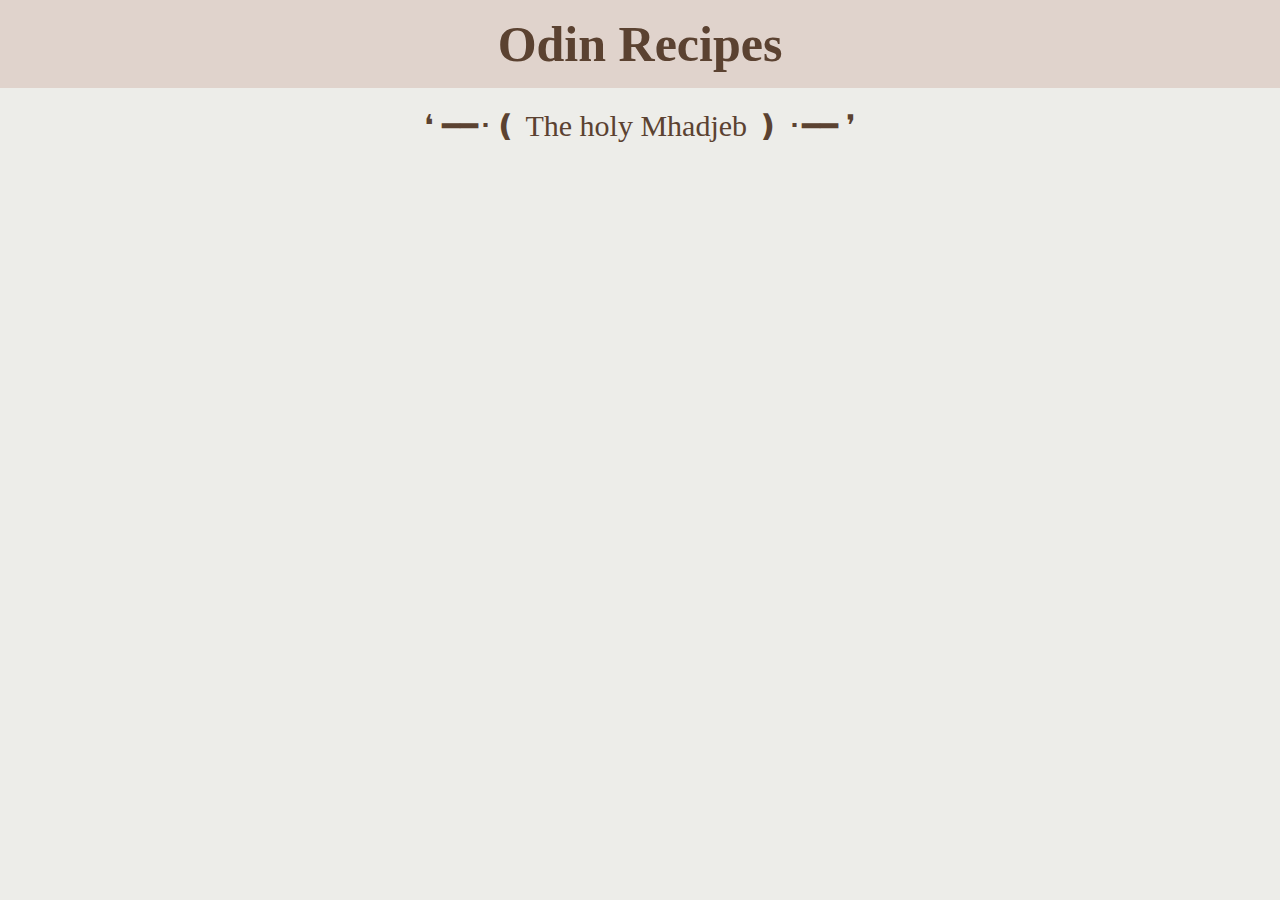
<file: index.html>
<!DOCTYPE html>
<html lang="en">
	<head>
		<meta charset="UTF-8" />
		<meta name="viewport" content="width=device-width, initial-scale=1.0" />
		<title>odin-recipes</title>
		<link rel="stylesheet" href="style.css" />
	</head>
	<body>
		<h1>Odin Recipes</h1>
		<div>
			<a href="./recepies/Mhadjeb/mhadjeb.html"
				>❛ ━━･❪ The holy Mhadjeb ❫ ･━━ ❜</a
			>
		</div>
	</body>
</html>
</file>
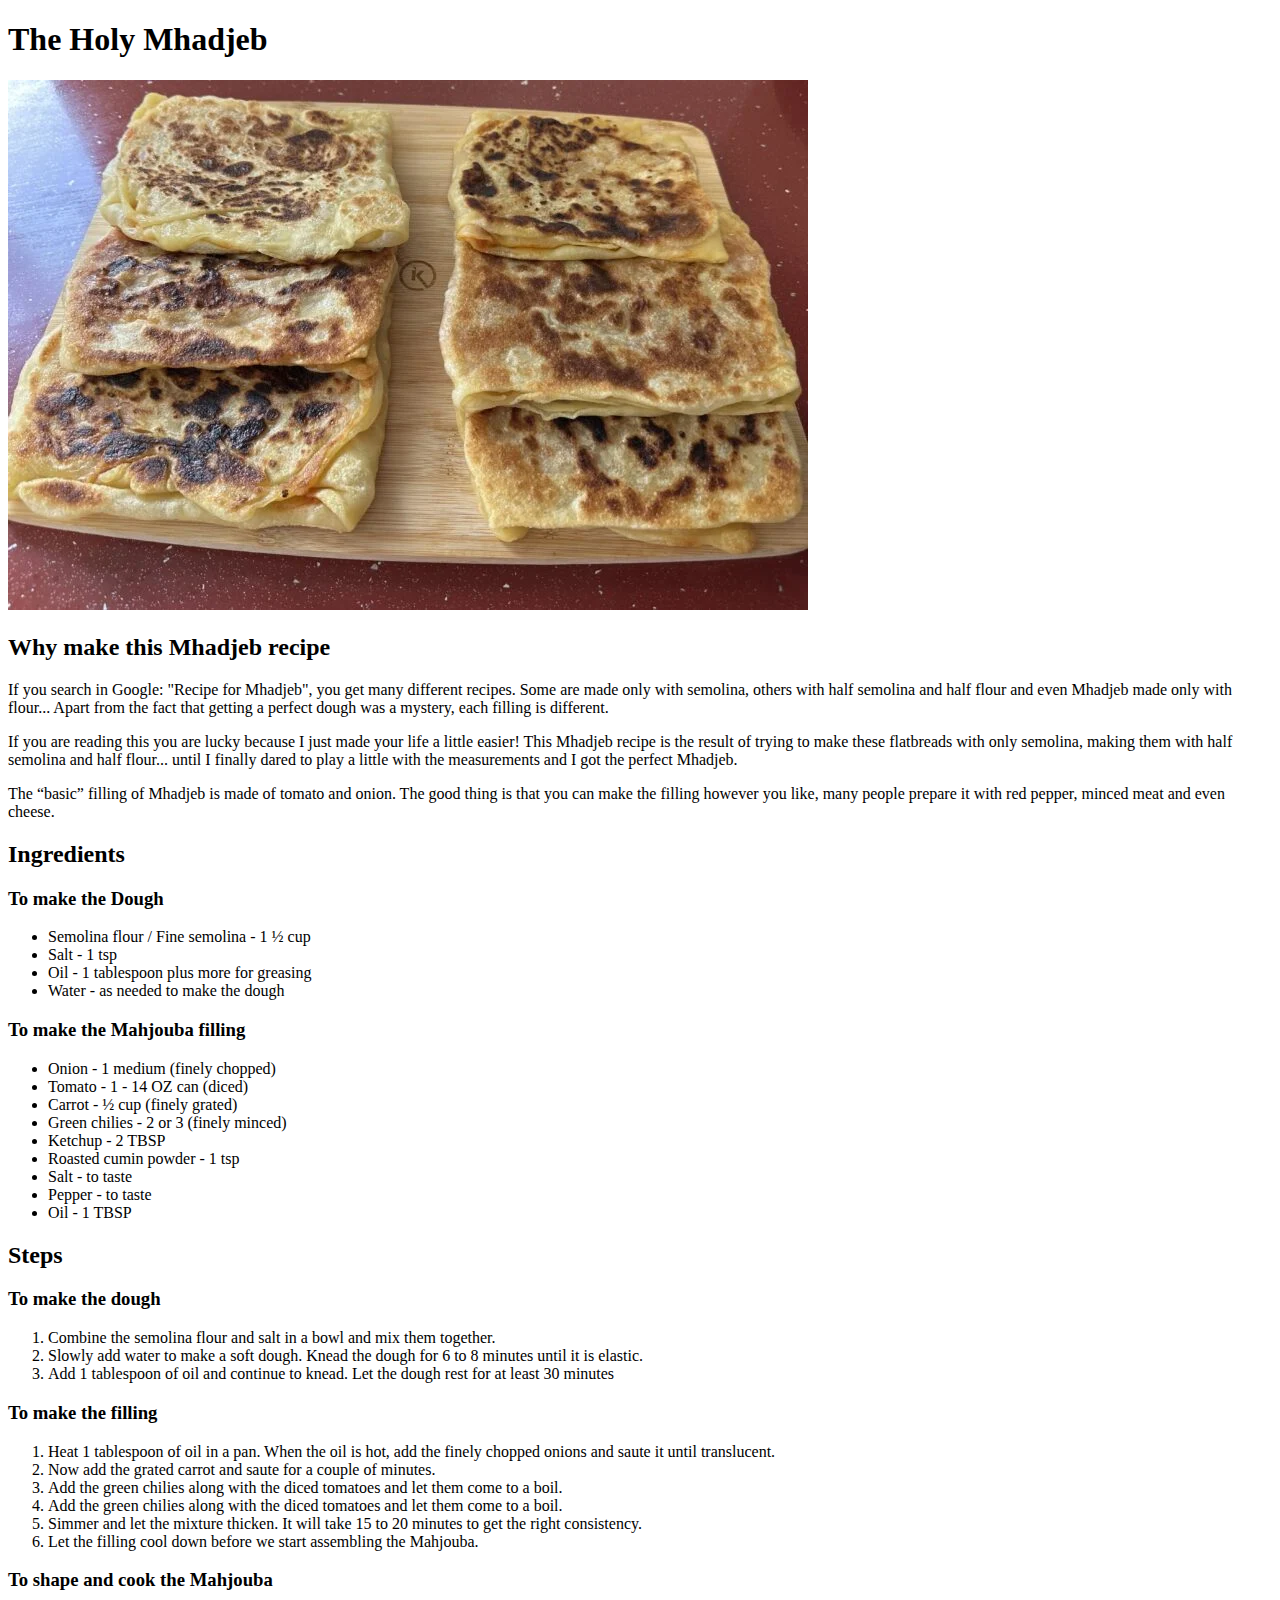
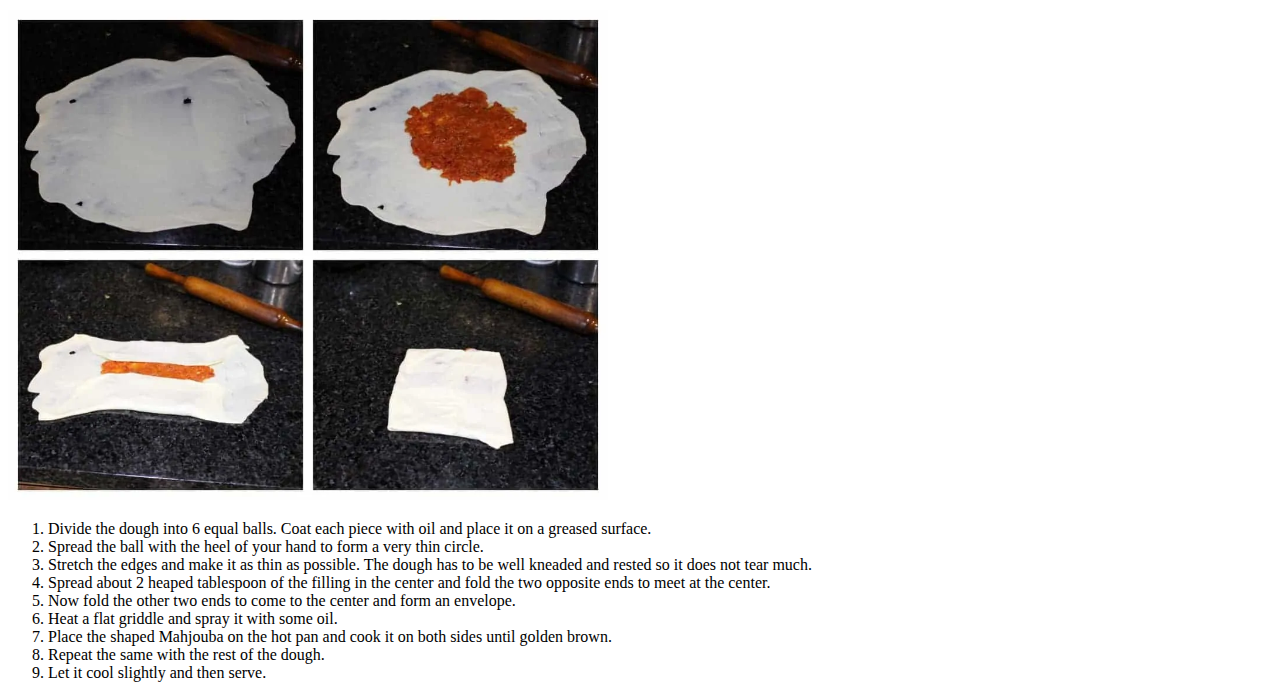
<file: recepies/mhadjeb.html>
<!DOCTYPE html>
<html lang="en">
	<head>
		<meta charset="UTF-8" />
		<meta name="viewport" content="width=device-width, initial-scale=1.0" />
		<title>Mhadjeb</title>
	</head>
	<body>
		<h1>The Holy Mhadjeb</h1>
		<img src="mhadjeb.jpeg" alt="pic of delicious mhadjeb" />
		<h2>Why make this Mhadjeb recipe</h2>
		<p>
			If you search in Google: "Recipe for Mhadjeb", you get many different
			recipes. Some are made only with semolina, others with half semolina and
			half flour and even Mhadjeb made only with flour... Apart from the fact
			that getting a perfect dough was a mystery, each filling is different.
		</p>

		<p>
			If you are reading this you are lucky because I just made your life a
			little easier! This Mhadjeb recipe is the result of trying to make these
			flatbreads with only semolina, making them with half semolina and half
			flour... until I finally dared to play a little with the measurements and
			I got the perfect Mhadjeb.
		</p>

		<p>
			The “basic” filling of Mhadjeb is made of tomato and onion. The good thing
			is that you can make the filling however you like, many people prepare it
			with red pepper, minced meat and even cheese.
		</p>

		<h2>Ingredients</h2>
		<h3>To make the Dough</h3>
		<ul>
			<li>Semolina flour / Fine semolina - 1 ½ cup</li>
			<li>Salt - 1 tsp</li>
			<li>Oil - 1 tablespoon plus more for greasing</li>
			<li>Water - as needed to make the dough</li>
		</ul>
		<h3>To make the Mahjouba filling</h3>
		<ul>
			<li>Onion - 1 medium (finely chopped)</li>
			<li>Tomato - 1 - 14 OZ can (diced)</li>
			<li>Carrot - ½ cup (finely grated)</li>
			<li>Green chilies - 2 or 3 (finely minced)</li>
			<li>Ketchup - 2 TBSP</li>
			<li>Roasted cumin powder - 1 tsp</li>
			<li>Salt - to taste</li>
			<li>Pepper - to taste</li>
			<li>Oil - 1 TBSP</li>
		</ul>
		<h2>Steps</h2>
		<h3>To make the dough</h3>
		<ol>
			<li>
				Combine the semolina flour and salt in a bowl and mix them together.
			</li>
			<li>
				Slowly add water to make a soft dough. Knead the dough for 6 to 8
				minutes until it is elastic.
			</li>
			<li>
				Add 1 tablespoon of oil and continue to knead. Let the dough rest for at
				least 30 minutes
			</li>
		</ol>
		<h3>To make the filling</h3>
		<ol>
			<li>
				Heat 1 tablespoon of oil in a pan. When the oil is hot, add the finely
				chopped onions and saute it until translucent.
			</li>
			<li>Now add the grated carrot and saute for a couple of minutes.</li>
			<li>
				Add the green chilies along with the diced tomatoes and let them come to
				a boil.
			</li>
			<li>
				Add the green chilies along with the diced tomatoes and let them come to
				a boil.
			</li>
			<li>
				Simmer and let the mixture thicken. It will take 15 to 20 minutes to get
				the right consistency.
			</li>
			<li>
				Let the filling cool down before we start assembling the Mahjouba.
			</li>
		</ol>
		<h3>To shape and cook the Mahjouba</h3>
		<img
			src="mhadjeb_steps.jpeg"
			alt="steps to shape mhadjeb"
			height="auto"
			width="600px"
		/>
		<ol>
			<li>
				Divide the dough into 6 equal balls. Coat each piece with oil and place
				it on a greased surface.
			</li>
			<li>
				Spread the ball with the heel of your hand to form a very thin circle.
			</li>
			<li>
				Stretch the edges and make it as thin as possible. The dough has to be
				well kneaded and rested so it does not tear much.
			</li>
			<li>
				Spread about 2 heaped tablespoon of the filling in the center and fold
				the two opposite ends to meet at the center.
			</li>
			<li>
				Now fold the other two ends to come to the center and form an envelope.
			</li>
			<li>Heat a flat griddle and spray it with some oil.</li>
			<li>
				Place the shaped Mahjouba on the hot pan and cook it on both sides until
				golden brown.
			</li>
			<li>Repeat the same with the rest of the dough.</li>
			<li>Let it cool slightly and then serve.</li>
		</ol>
	</body>
</html>
</file>
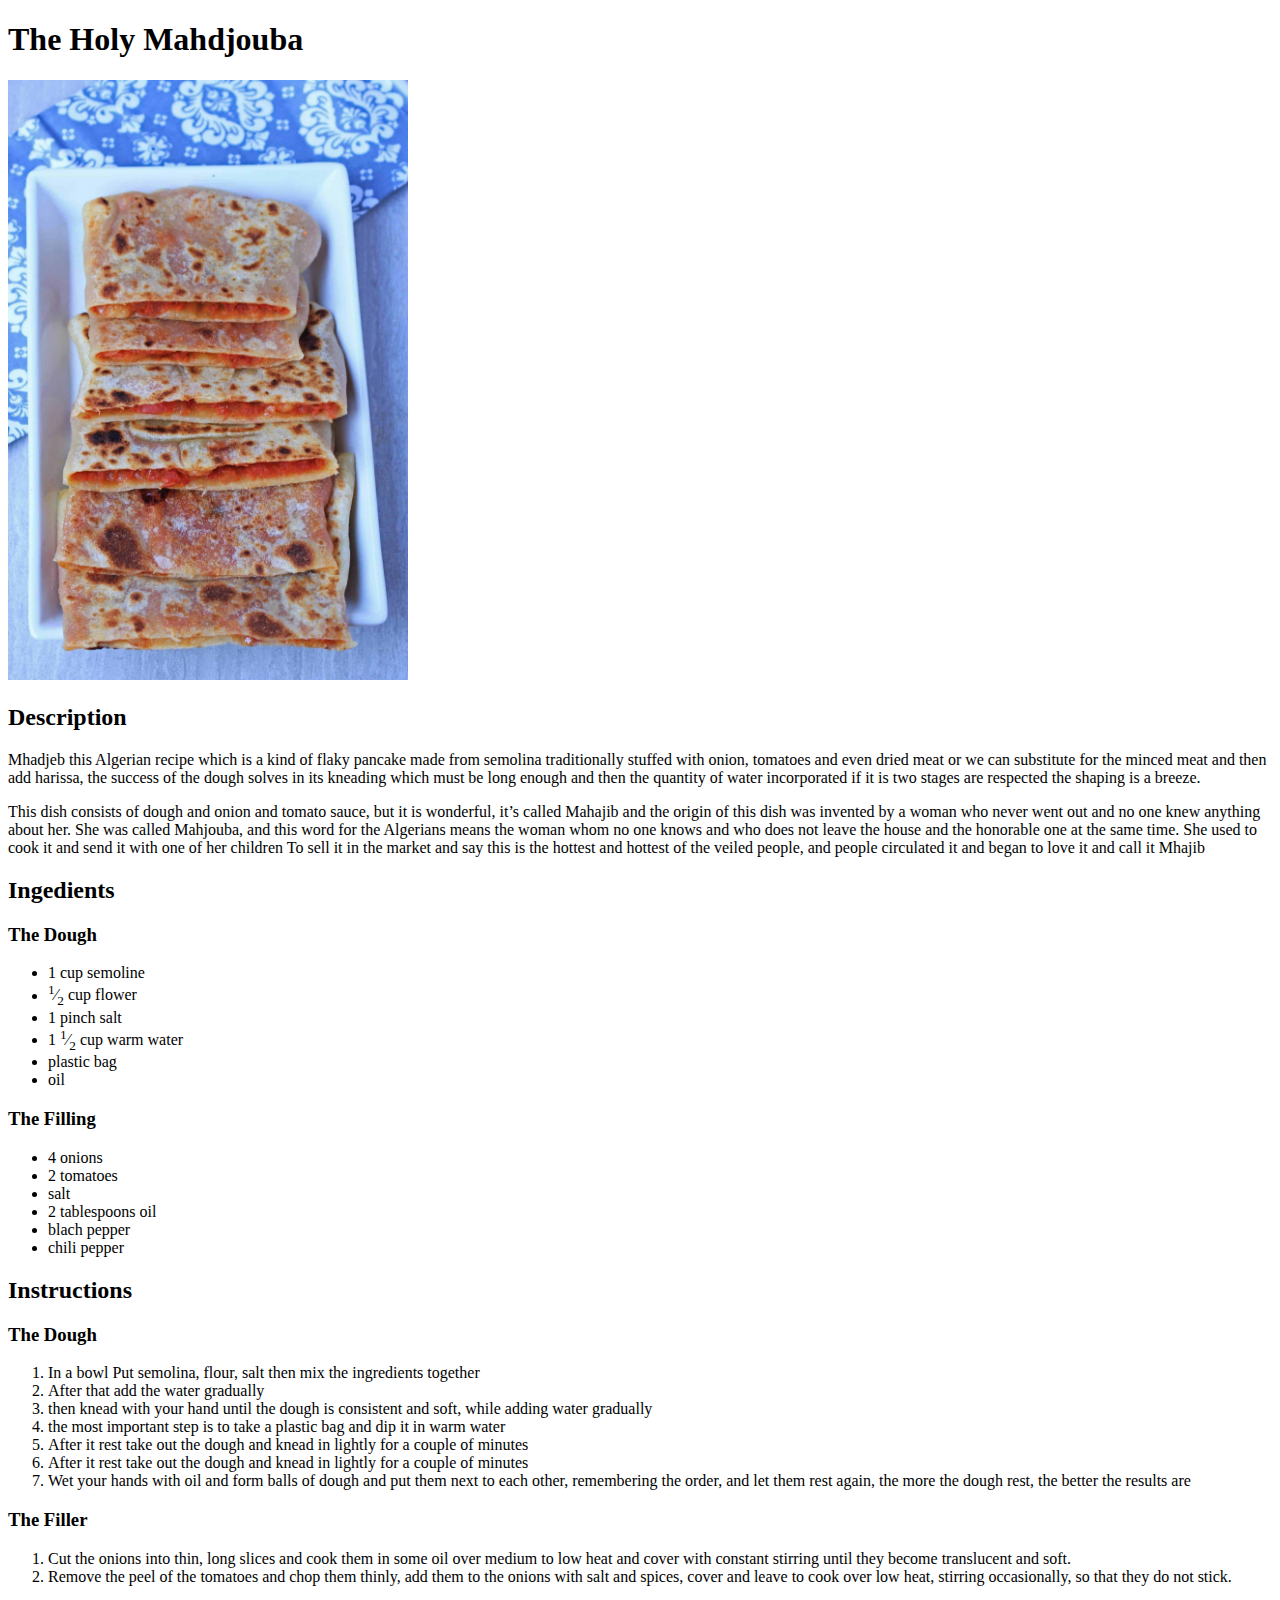
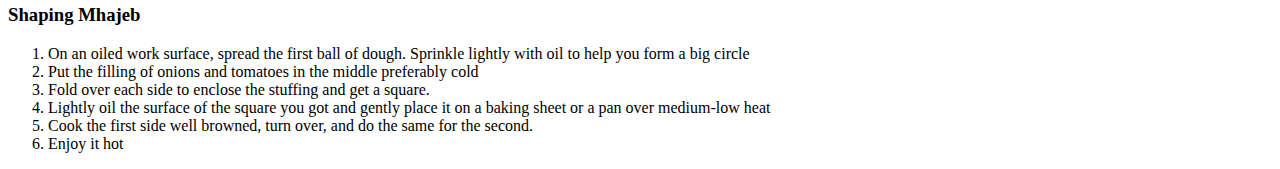
<file: recipes/m7ajab.html>
<!DOCTYPE html>
<html lang="en">

<head>
    <meta charset="UTF-8">
    <meta name="viewport" content="width=device-width, initial-scale=1.0">
    <title>Mahdjouba</title>
</head>

<body>
    <h1>The Holy Mahdjouba </h1>
    <img src="mahjouba.jpg" alt="the holly mahdjouba" height="600px" width="400px">

    <h2>Description</h2>
    <p>
        Mhadjeb this Algerian recipe which is a kind of flaky pancake made from semolina traditionally stuffed with
        onion, tomatoes and even dried meat or we can substitute for the minced meat and then add harissa, the success
        of the dough solves in its kneading which must be long enough and then the quantity of water incorporated if it
        is two stages are respected the shaping is a breeze.
    </p>
    <p>
        This dish consists of dough and onion and tomato sauce, but it is wonderful, it’s called Mahajib and the origin
        of this dish was invented by a woman who never went out and no one knew anything about her. She was called
        Mahjouba, and this word for the Algerians means the woman whom no one knows and who does not leave the house and
        the honorable one at the same time. She used to cook it and send it with one of her children To sell it in the
        market and say this is the hottest and hottest of the veiled people, and people circulated it and began to love
        it and call it Mhajib
    </p>

    <h2>Ingedients</h2>

    <h3>The Dough</h3>
    <ul>
        <li>1 cup semoline</li>
        <li><sup>1</sup>⁄<sub>2</sub> cup flower</li>
        <li>1 pinch salt</li>
        <li>1 <sup>1</sup>⁄<sub>2</sub> cup warm water</li>
        <li>plastic bag</li>
        <li>oil</li>
    </ul>

    <h3>The Filling</h3>
    <ul>
        <li>4 onions</li>
        <li>2 tomatoes</li>
        <li>salt</li>
        <li>2 tablespoons oil</li>
        <li>blach pepper</li>
        <li>chili pepper</li>
    </ul>


    <h2>Instructions</h2>

    <h3>The Dough</h3>
    <ol>
        <li>In a bowl Put semolina, flour, salt then mix the ingredients together</li>
        <li>After that add the water gradually</li>
        <li>then knead with your hand until the dough is consistent and soft, while adding water gradually</li>
        <li>the most important step is to take a plastic bag and dip it in warm water</li>
        <li>After it rest take out the dough and knead in lightly for a couple of minutes</li>
        <li>After it rest take out the dough and knead in lightly for a couple of minutes</li>
        <li>Wet your hands with oil and form balls of dough and put them next to each other, remembering the order, and
            let them rest again, the more the dough rest, the better the results are</li>
    </ol>

    <h3>The Filler</h3>
    <ol>
        <li>Cut the onions into thin, long slices and cook them in some oil over medium to low heat and cover with
            constant stirring until they become translucent and soft.</li>
        <li>Remove the peel of the tomatoes and chop them thinly, add them to the onions with salt and spices, cover and
            leave to cook over low heat, stirring occasionally, so that they do not stick.</li>
    </ol>

    <h3>Shaping Mhajeb</h3>

    <ol>
        <li>On an oiled work surface, spread the first ball of dough. Sprinkle lightly with oil to help you form a big circle</li>
        <li>Put the filling of onions and tomatoes in the middle preferably cold</li>
        <li>Fold over each side to enclose the stuffing and get a square.</li>
        <li>Lightly oil the surface of the square you got and gently place it on a baking sheet or a pan over medium-low heat</li>
        <li>Cook the first side well browned, turn over, and do the same for the second.</li>
        <li>Enjoy it hot</li>
    </ol>



</body>

</html>
</file>
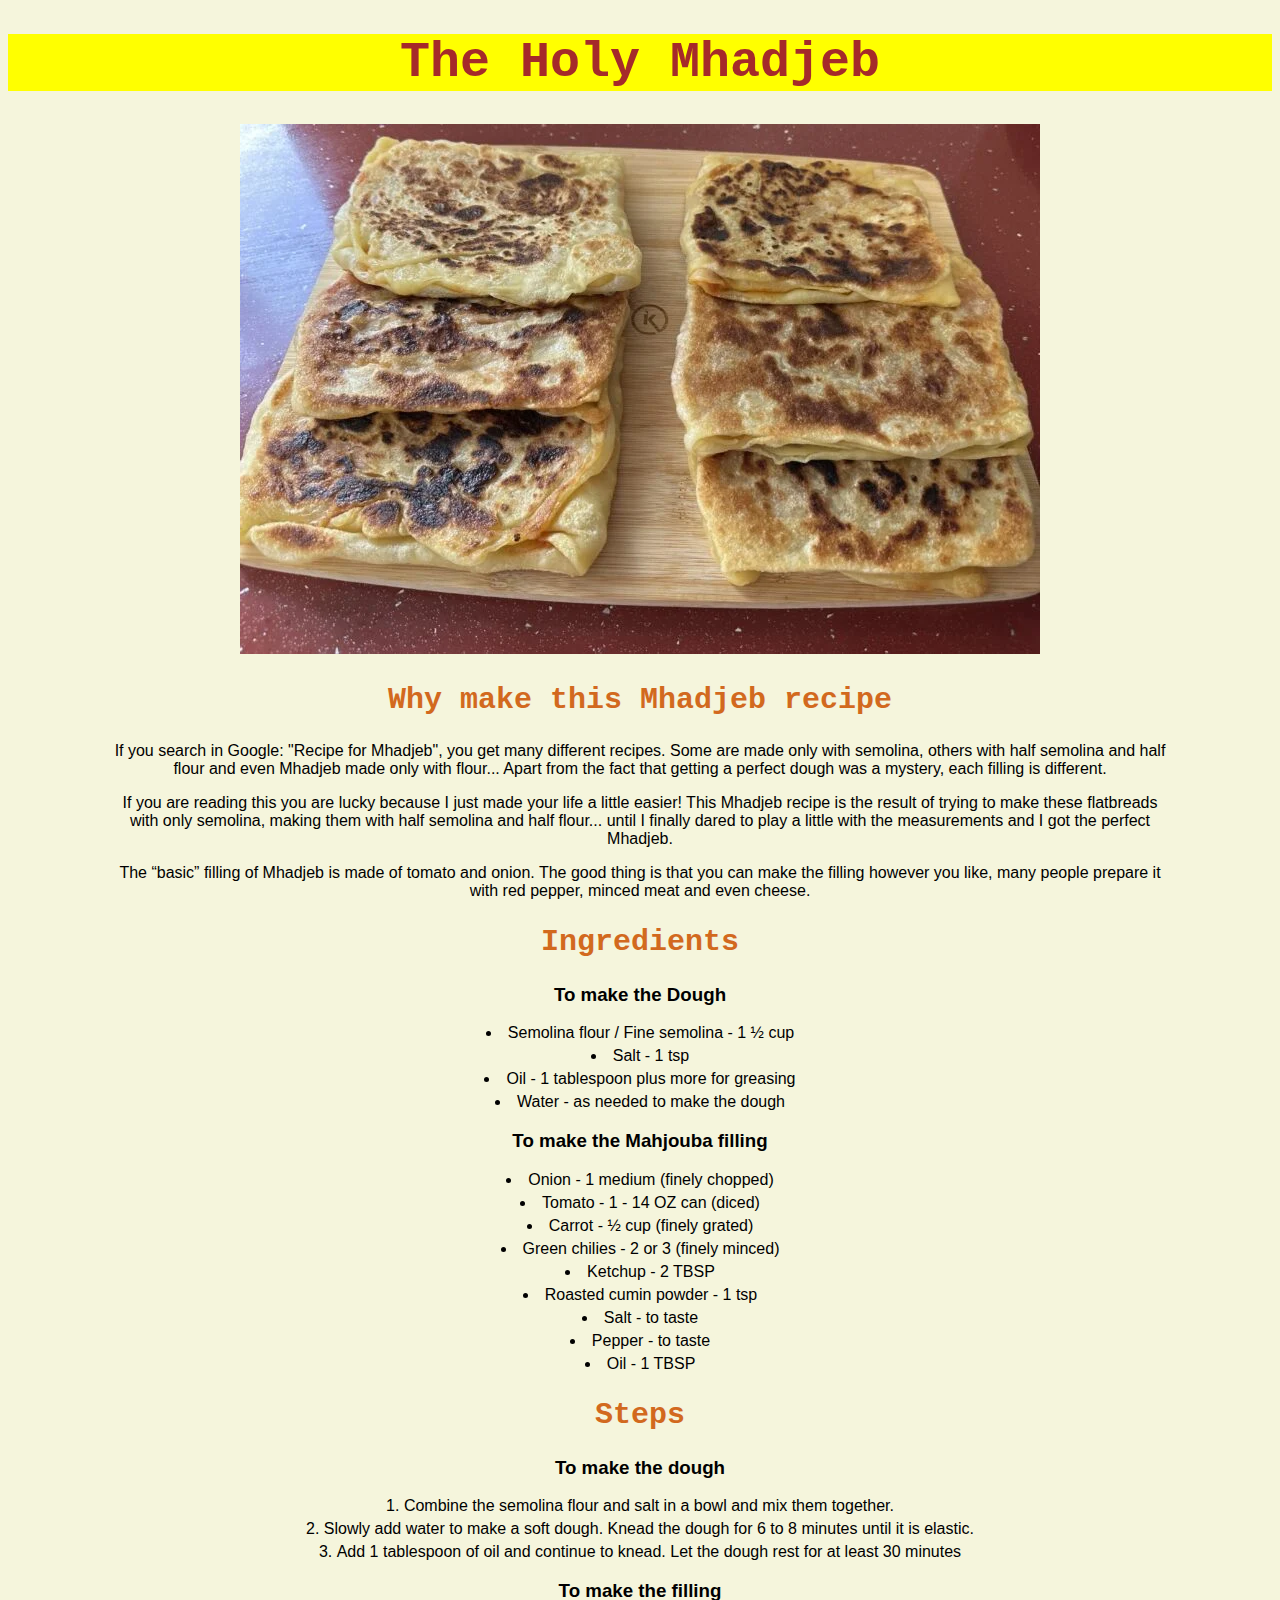
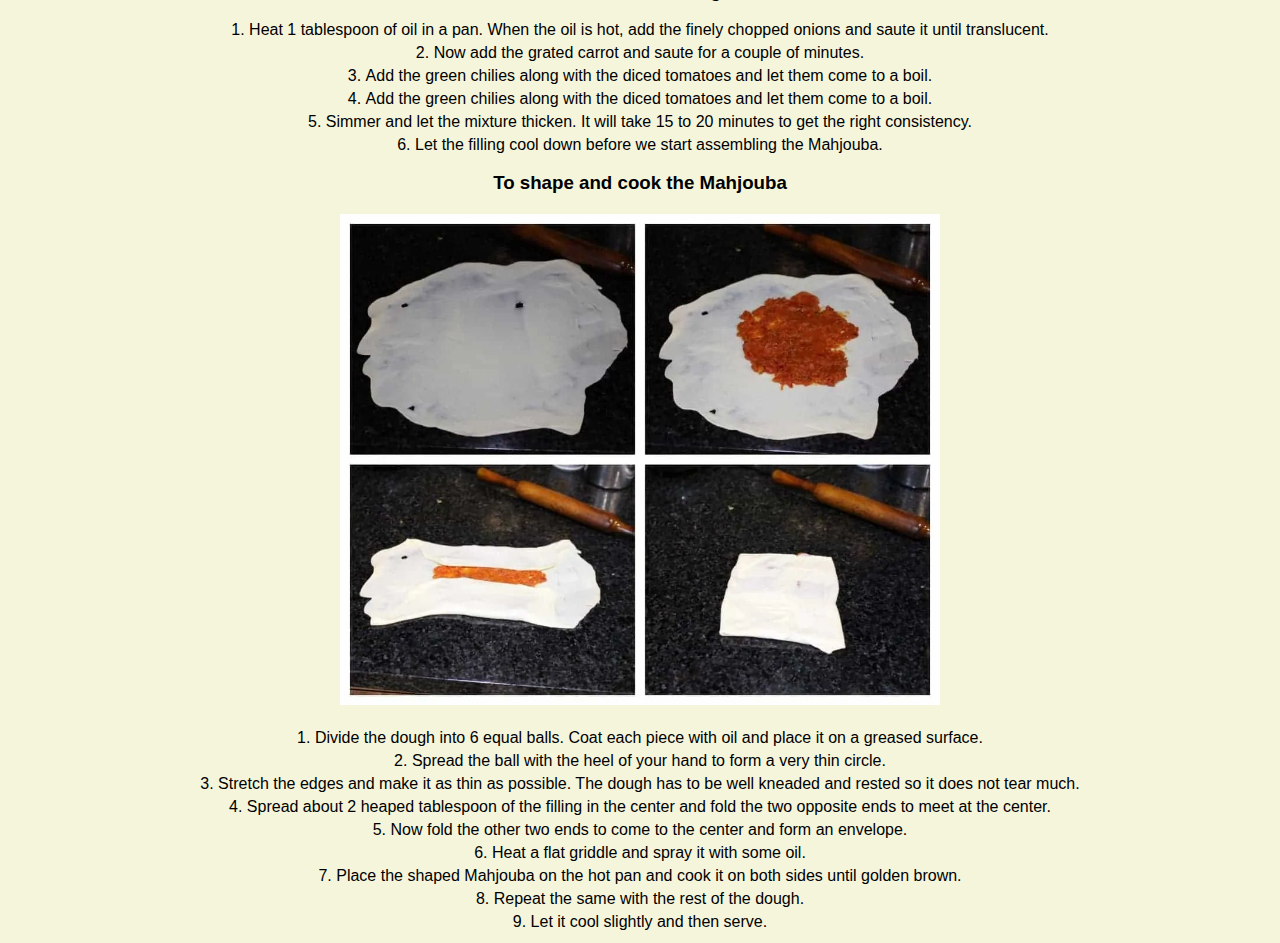
<file: recepies/Mhadjeb/mhadjeb.html>
<!DOCTYPE html>
<html lang="en">
	<head>
		<meta charset="UTF-8" />
		<meta name="viewport" content="width=device-width, initial-scale=1.0" />
		<title>Mhadjeb</title>
		<link rel="stylesheet" href="mhadjeb.css" />
	</head>
	<body>
		<h1 class="title">The Holy Mhadjeb</h1>
		<div class="image">
			<img src="mhadjeb.jpeg" alt="pic of delicious mhadjeb" />
		</div>
		<h2 class="sub-title">Why make this Mhadjeb recipe</h2>
		<p>
			If you search in Google: "Recipe for Mhadjeb", you get many different
			recipes. Some are made only with semolina, others with half semolina and
			half flour and even Mhadjeb made only with flour... Apart from the fact
			that getting a perfect dough was a mystery, each filling is different.
		</p>

		<p>
			If you are reading this you are lucky because I just made your life a
			little easier! This Mhadjeb recipe is the result of trying to make these
			flatbreads with only semolina, making them with half semolina and half
			flour... until I finally dared to play a little with the measurements and
			I got the perfect Mhadjeb.
		</p>

		<p>
			The “basic” filling of Mhadjeb is made of tomato and onion. The good thing
			is that you can make the filling however you like, many people prepare it
			with red pepper, minced meat and even cheese.
		</p>

		<h2 class="sub-title">Ingredients</h2>
		<h3>To make the Dough</h3>
		<ul>
			<li>Semolina flour / Fine semolina - 1 ½ cup</li>
			<li>Salt - 1 tsp</li>
			<li>Oil - 1 tablespoon plus more for greasing</li>
			<li>Water - as needed to make the dough</li>
		</ul>
		<h3>To make the Mahjouba filling</h3>
		<ul>
			<li>Onion - 1 medium (finely chopped)</li>
			<li>Tomato - 1 - 14 OZ can (diced)</li>
			<li>Carrot - ½ cup (finely grated)</li>
			<li>Green chilies - 2 or 3 (finely minced)</li>
			<li>Ketchup - 2 TBSP</li>
			<li>Roasted cumin powder - 1 tsp</li>
			<li>Salt - to taste</li>
			<li>Pepper - to taste</li>
			<li>Oil - 1 TBSP</li>
		</ul>
		<h2 class="sub-title">Steps</h2>
		<h3>To make the dough</h3>
		<ol>
			<li>
				Combine the semolina flour and salt in a bowl and mix them together.
			</li>
			<li>
				Slowly add water to make a soft dough. Knead the dough for 6 to 8
				minutes until it is elastic.
			</li>
			<li>
				Add 1 tablespoon of oil and continue to knead. Let the dough rest for at
				least 30 minutes
			</li>
		</ol>
		<h3>To make the filling</h3>
		<ol>
			<li>
				Heat 1 tablespoon of oil in a pan. When the oil is hot, add the finely
				chopped onions and saute it until translucent.
			</li>
			<li>Now add the grated carrot and saute for a couple of minutes.</li>
			<li>
				Add the green chilies along with the diced tomatoes and let them come to
				a boil.
			</li>
			<li>
				Add the green chilies along with the diced tomatoes and let them come to
				a boil.
			</li>
			<li>
				Simmer and let the mixture thicken. It will take 15 to 20 minutes to get
				the right consistency.
			</li>
			<li>
				Let the filling cool down before we start assembling the Mahjouba.
			</li>
		</ol>
		<h3>To shape and cook the Mahjouba</h3>
		<div class="image">
			<img
				src="mhadjeb_steps.jpeg"
				alt="steps to shape mhadjeb"
				height="auto"
				width="600px"
			/>
		</div>
		<ol>
			<li>
				Divide the dough into 6 equal balls. Coat each piece with oil and place
				it on a greased surface.
			</li>
			<li>
				Spread the ball with the heel of your hand to form a very thin circle.
			</li>
			<li>
				Stretch the edges and make it as thin as possible. The dough has to be
				well kneaded and rested so it does not tear much.
			</li>
			<li>
				Spread about 2 heaped tablespoon of the filling in the center and fold
				the two opposite ends to meet at the center.
			</li>
			<li>
				Now fold the other two ends to come to the center and form an envelope.
			</li>
			<li>Heat a flat griddle and spray it with some oil.</li>
			<li>
				Place the shaped Mahjouba on the hot pan and cook it on both sides until
				golden brown.
			</li>
			<li>Repeat the same with the rest of the dough.</li>
			<li>Let it cool slightly and then serve.</li>
		</ol>
	</body>
</html>
</file>
<file: style.css>
* {
	margin: 0;
	padding: 0;
	background-color: #edede9;
	color: #5b4231;
}
h1 {
	padding: 15px;
	margin-bottom: 20px;
	font-family: monaco;
	text-align: center;
	font-size: 50px;
	background-color: #e0d3cc;
}

a {
	text-decoration: none;
}
div {
	font-size: 30px;
	text-align: center;
}
</file>
<file: recepies/Mhadjeb/mhadjeb.css>
body {
	font-family: Arial, Helvetica, sans-serif;
	background-color: beige;
	text-align: center;
}

.title,
.sub-title {
	font-family: monospace;
}
.title {
	font-size: 50px;
	color: #a52a2a;
	background-color: yellow;
	text-align: center;
}

.image {
	text-align: center;
	margin: 20px;
}

.sub-title {
	text-align: center;
	font-size: 30px;
	color: chocolate;
}

p {
	text-align: center;
	padding: 0 100px;
}

h3 {
	text-align: center;
}

ul {
	list-style-position: inside; /* Places bullets inside, aligning them with text */ /* Centers the text within the list items */
	padding-left: 0; /* Removes default padding */
	margin: 0 auto; /* Centers the list horizontally */
}

ol {
	list-style-position: inside; /* Places bullets inside, aligning them with text */ /* Centers the text within the list items */
	padding-left: 0; /* Removes default padding */
	margin: 0 auto; /* Centers the list horizontally */
}

li {
	margin: 5px auto;
}
</file>
